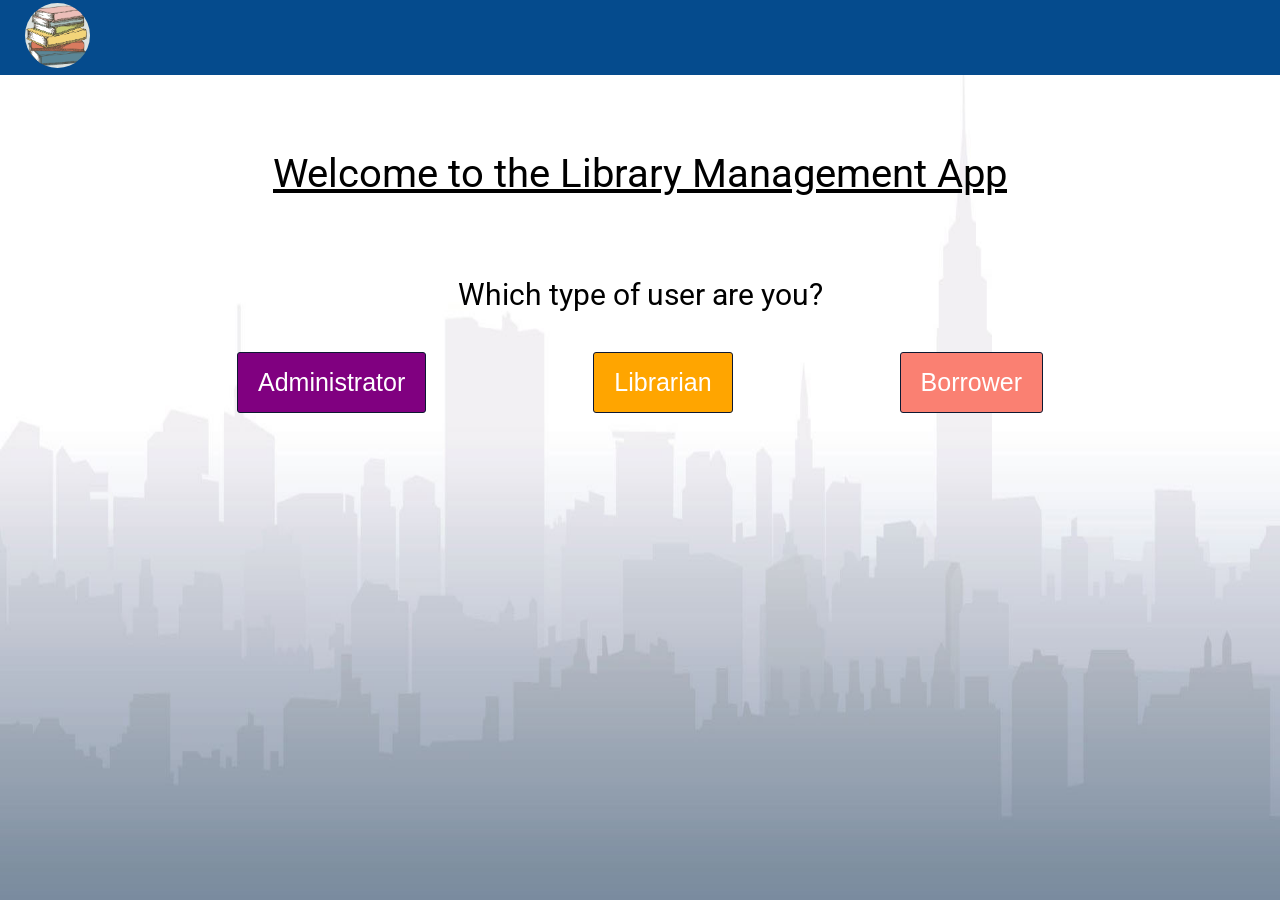
<file: index.html>
<!DOCTYPE html>
<html lang="en">

<head>
  <meta charset="UTF-8">
  <meta name="viewport" content="width=device-width, initial-scale=1.0">
  <meta http-equiv="X-UA-Compatible" content="ie=edge">
  <title>Document</title>
  
  <link rel="stylesheet" href="../css/index.css">
  <link rel="stylesheet" href="../css/style.css">
</head>

<body>
    <div class="navBar">
      <div class="logo">
        <a href="homepage.html">
          <img src="../assets/books.jpg" alt="book">
        </a>
      </div>
    </div>

    <img class="backgroundImg" src="../assets/homepage.jpg" alt="img">
    
    <div class="welcomeDiv">
      <div class="welcomeMsg">
        Welcome to the Library Management App
      </div>
      <div class="userType">
        Which type of user are you?
      </div>
    </div>
    
    <div class="selection">
      <div class="admin">
        <a href="admin/adminLogin.html">
          <button>Administrator</button>
        </a>
      </div>
      <div class="librarian">
        <a href="librarian/librarianLogin.html">
          <button>Librarian</button>
        </a>
      </div>
      <div class="borrower">
        <a href="borrower/borrowerLogin.html">
          <button>Borrower</button>
        </a>
      </div>
    </div>
</body>

</html>
</file>
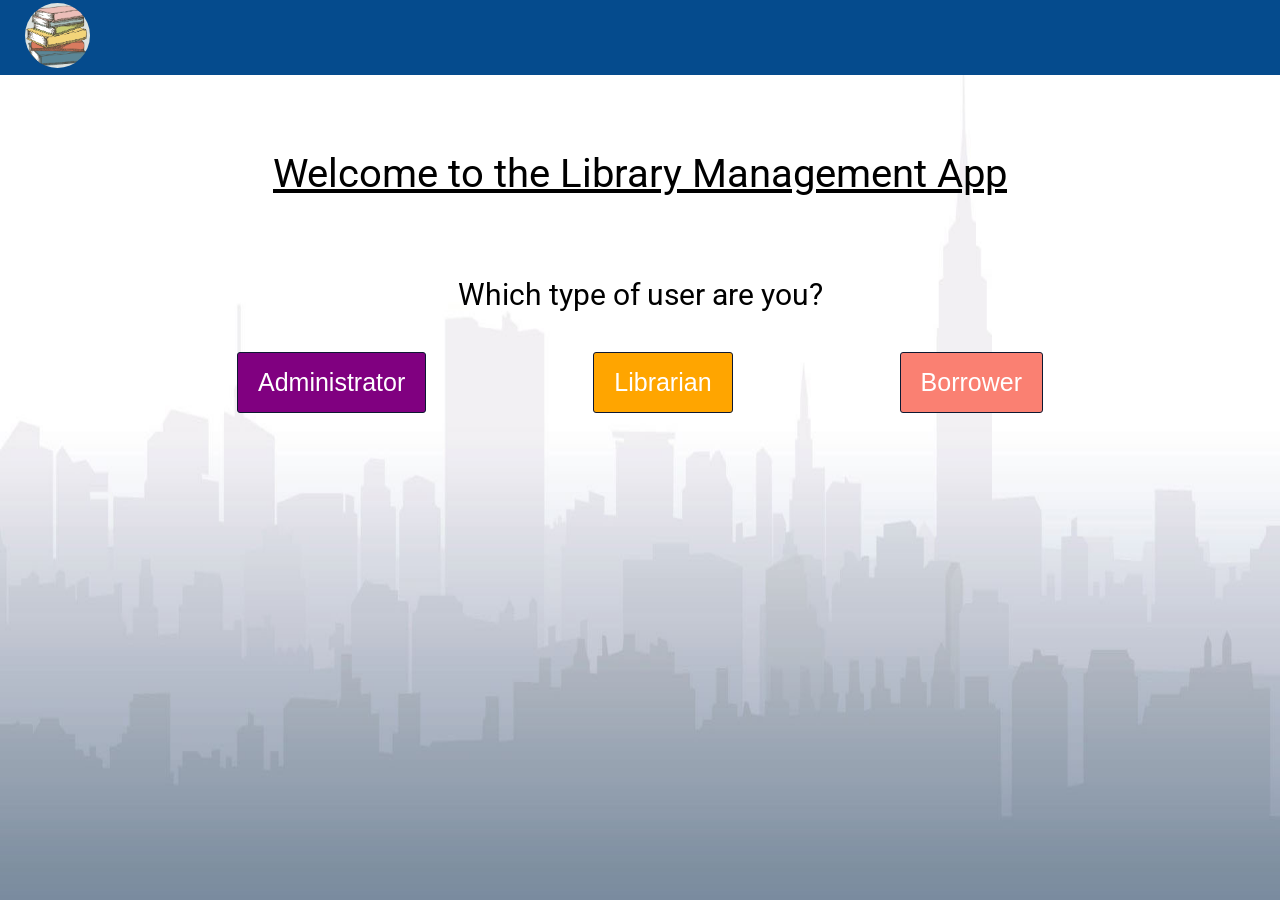
<file: homepage.html>
<!DOCTYPE html>
<html lang="en">

<head>
  <meta charset="UTF-8">
  <meta name="viewport" content="width=device-width, initial-scale=1.0">
  <meta http-equiv="X-UA-Compatible" content="ie=edge">
  <title>Document</title>
  
  <link rel="stylesheet" href="../css/index.css">
  <link rel="stylesheet" href="../css/style.css">
</head>

<body>
    <div class="navBar">
      <div class="logo">
        <a href="homepage.html">
          <img src="../assets/books.jpg" alt="book">
        </a>
      </div>
    </div>

    <img class="backgroundImg" src="../assets/homepage.jpg" alt="img">
    
    <div class="welcomeDiv">
      <div class="welcomeMsg">
        Welcome to the Library Management App
      </div>
      <div class="userType">
        Which type of user are you?
      </div>
    </div>
    
    <div class="selection">
      <div class="admin">
        <a href="admin/adminLogin.html">
          <button>Administrator</button>
        </a>
      </div>
      <div class="librarian">
        <a href="librarian/librarianLogin.html">
          <button>Librarian</button>
        </a>
      </div>
      <div class="borrower">
        <a href="borrower/borrowerLogin.html">
          <button>Borrower</button>
        </a>
      </div>
    </div>
</body>

</html>
</file>
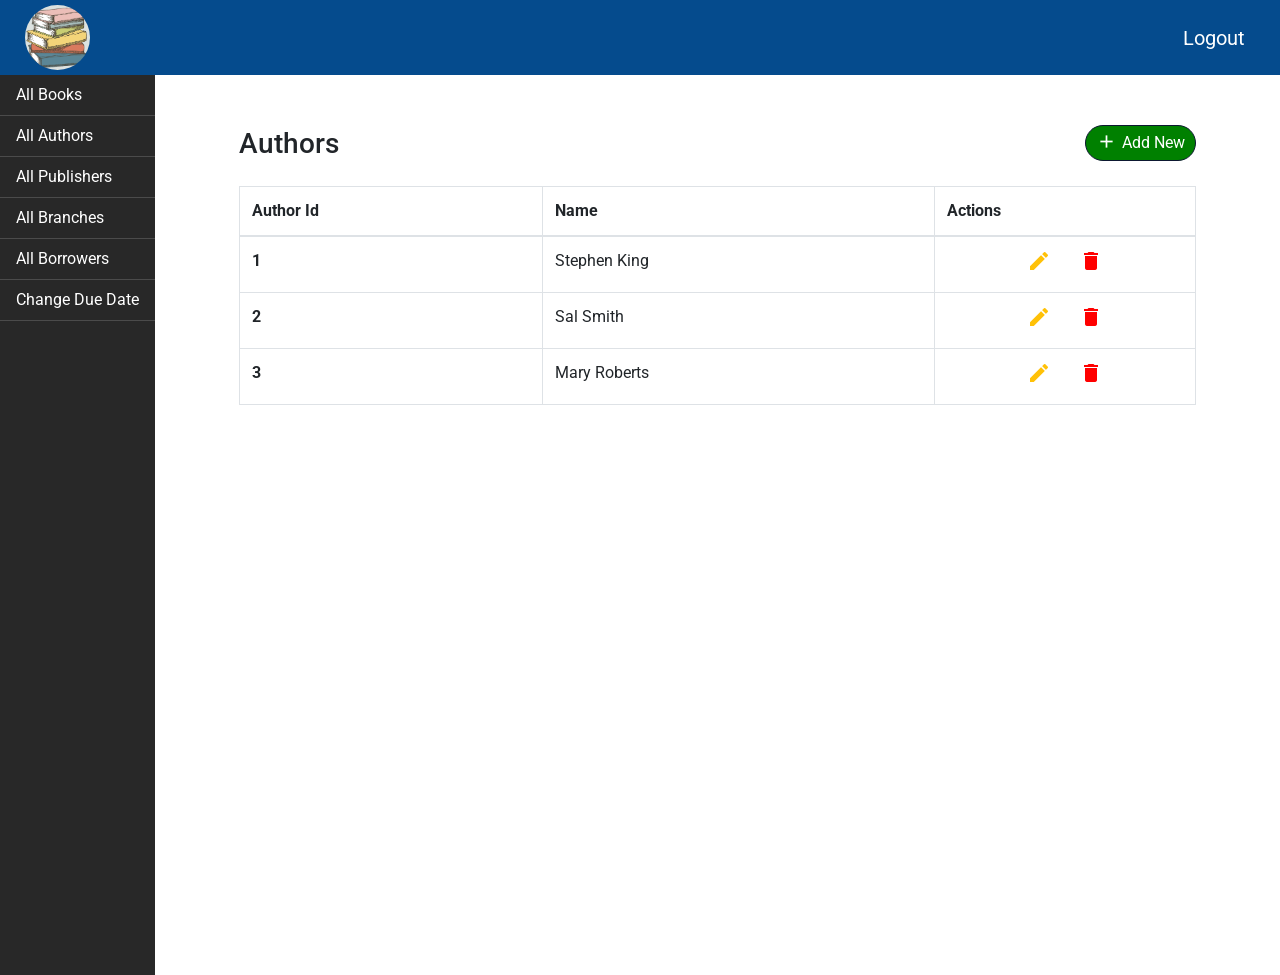
<file: html/admin/adminAuthors.html>
<!DOCTYPE html>
<html lang="en">
<head>
  <meta charset="UTF-8">
  <meta name="viewport" content="width=device-width, initial-scale=1.0">
  <meta http-equiv="X-UA-Compatible" content="ie=edge">
  <title>Document</title>

  <link rel="stylesheet" href="https://stackpath.bootstrapcdn.com/bootstrap/4.3.1/css/bootstrap.min.css" integrity="sha384-ggOyR0iXCbMQv3Xipma34MD+dH/1fQ784/j6cY/iJTQUOhcWr7x9JvoRxT2MZw1T" crossorigin="anonymous">
  <link rel="stylesheet" href="../../css/index.css">
  <link rel="stylesheet" href="../../css/style.css">
  <link rel="stylesheet" href="https://fonts.googleapis.com/icon?family=Material+Icons">
</head>

<body>
  <div class="navBar">
    <div class="logo">
      <a href="../homepage.html">
        <img src="../../assets/books.jpg" alt="book">
      </a>
    </div>
    <div class="navButtons">
      <a href="../homepage.html">
        <button>Logout</button>
      </a>
    </div>
  </div>

  <div class="adminDash">
    <div class="adminDash_left">
      <nav class="nav flex-column">
        <a class="nav-link" href="./adminBooks.html">All Books</a>
        <a class="nav-link" href="./adminAuthors.html">All Authors</a>
        <a class="nav-link" href="./adminPublishers.html">All Publishers</a>
        <a class="nav-link" href="./adminBranches.html">All Branches</a>
        <a class="nav-link" href="./adminBorrowers.html">All Borrowers</a>
        <a class="nav-link" href="./adminDueDate.html">Change Due Date</a>
      </nav>
    </div>

    <div class="adminDash_right">
      <div class="adminTable table-responsive">
        <div class="table-title">
          <h3>Authors</h3>
          <a href="#">
            <button class="addButton">
              <i class="material-icons">add</i>
              Add New
            </button>
          </a>
        </div>
        
        <table class="table table-hover table-bordered">
          <thead>
            <tr>
              <th scope="col">Author Id</th>
              <th scope="col">Name</th>
              <th scope="col">Actions</th>
            </tr>
          </thead>
          <tbody>
            <tr>
              <th scope="row">1</th>
              <td>Stephen King</td>
              <td class="table_buttons">
                <a class="edit" href="#" title="Edit Author" data-toggle="tooltip">
                  <i class="material-icons">edit</i>
                </a>
                <a class="delete" href="#" title="Delete Author" data-toggle="tooltip">
                  <i class="material-icons">delete</i>
                </a>
              </td>
            </tr>
            <tr>
              <th scope="row">2</th>
              <td>Sal Smith</td>
              <td class="table_buttons">
                <a class="edit" href="#" title="Edit Author" data-toggle="tooltip">
                  <i class="material-icons">edit</i>
                </a>
                <a class="delete" href="#" title="Delete Author" data-toggle="tooltip">
                  <i class="material-icons">delete</i>
                </a>
              </td>
            </tr>
            <tr>
              <th scope="row">3</th>
              <td>Mary Roberts</td>
              <td class="table_buttons">
                <a class="edit" href="#" title="Edit Author" data-toggle="tooltip">
                  <i class="material-icons">edit</i>
                </a>
                <a class="delete" href="#" title="Delete Author" data-toggle="tooltip">
                  <i class="material-icons">delete</i>
                </a>
              </td>
            </tr>
          </tbody>
        </table>
      </div>
    </div>
  </div>
  
  <script src="https://code.jquery.com/jquery-3.3.1.slim.min.js" integrity="sha384-q8i/X+965DzO0rT7abK41JStQIAqVgRVzpbzo5smXKp4YfRvH+8abtTE1Pi6jizo" crossorigin="anonymous"></script>
  <script src="https://cdnjs.cloudflare.com/ajax/libs/popper.js/1.14.7/umd/popper.min.js" integrity="sha384-UO2eT0CpHqdSJQ6hJty5KVphtPhzWj9WO1clHTMGa3JDZwrnQq4sF86dIHNDz0W1" crossorigin="anonymous"></script>
  <script src="https://stackpath.bootstrapcdn.com/bootstrap/4.3.1/js/bootstrap.min.js" integrity="sha384-JjSmVgyd0p3pXB1rRibZUAYoIIy6OrQ6VrjIEaFf/nJGzIxFDsf4x0xIM+B07jRM" crossorigin="anonymous"></script>
</body>

</html>
</file>
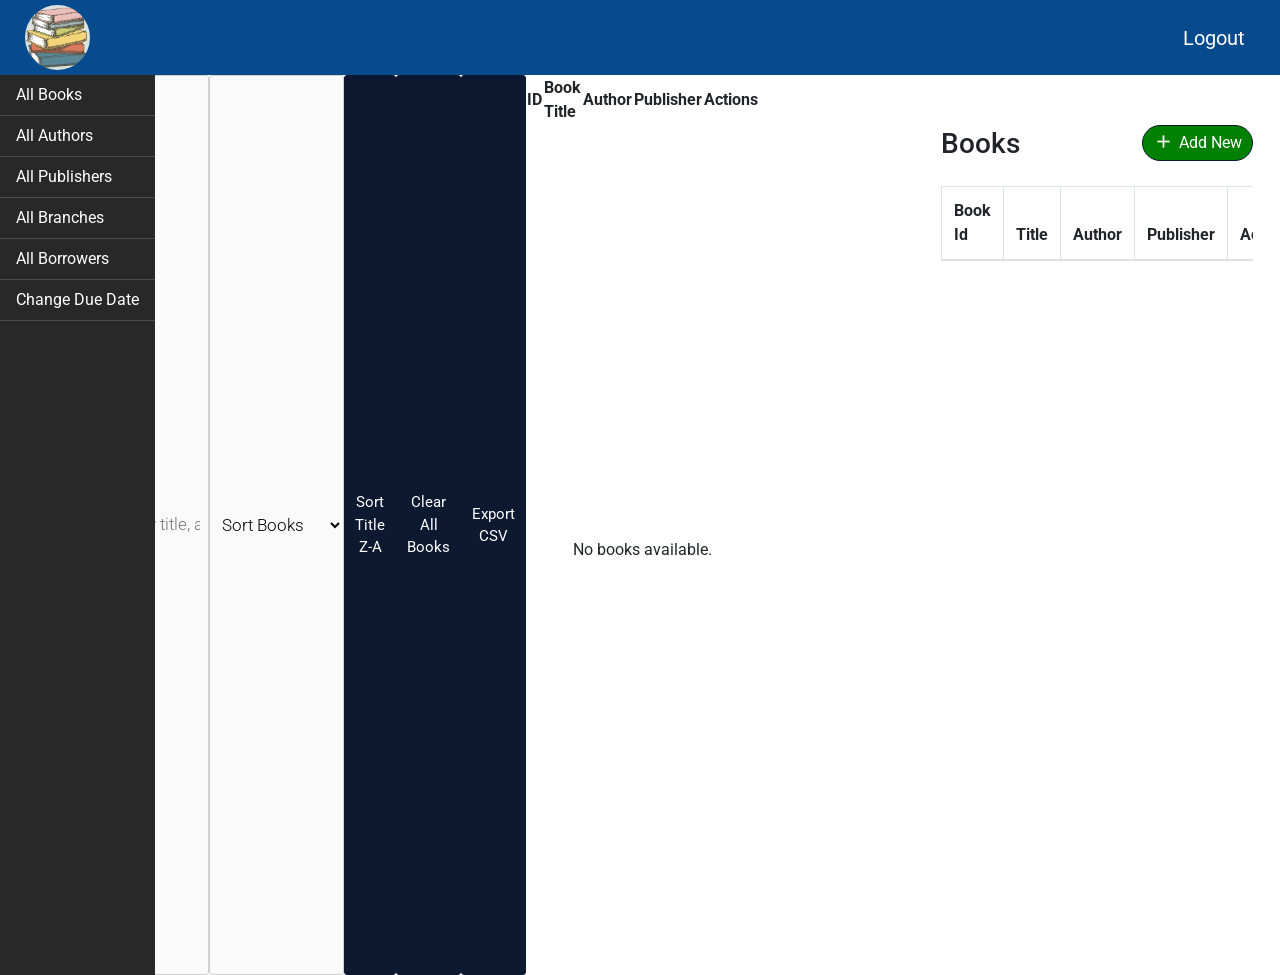
<file: html/admin/adminBooks.html>
<!DOCTYPE html>
<html lang="en">
<head>
  <meta charset="UTF-8">
  <meta name="viewport" content="width=device-width, initial-scale=1.0">
  <meta http-equiv="X-UA-Compatible" content="ie=edge">
  <title>Document</title>

  <link rel="stylesheet" href="https://stackpath.bootstrapcdn.com/bootstrap/4.3.1/css/bootstrap.min.css" integrity="sha384-ggOyR0iXCbMQv3Xipma34MD+dH/1fQ784/j6cY/iJTQUOhcWr7x9JvoRxT2MZw1T" crossorigin="anonymous">
  <link rel="stylesheet" href="../../css/index.css">
  <link rel="stylesheet" href="../../css/style.css">
  <link rel="stylesheet" href="https://fonts.googleapis.com/icon?family=Material+Icons">
</head>

<body onload="getAllBooks()">
  <div class="navBar">
    <div class="logo">
      <a href="../homepage.html">
        <img src="../../assets/books.jpg" alt="book">
      </a>
    </div>
    <div class="navButtons">
      <a href="../homepage.html">
        <button>Logout</button>
      </a>
    </div>
  </div>

  <div class="adminDash">
    <div class="adminDash_left">
      <nav class="nav flex-column">
        <a class="nav-link" href="./adminBooks.html">All Books</a>
        <a class="nav-link" href="./adminAuthors.html">All Authors</a>
        <a class="nav-link" href="./adminPublishers.html">All Publishers</a>
        <a class="nav-link" href="./adminBranches.html">All Branches</a>
        <a class="nav-link" href="./adminBorrowers.html">All Borrowers</a>
        <a class="nav-link" href="./adminDueDate.html">Change Due Date</a>
      </nav>
    </div>

    
<!-- Book count -->
<h4 id="bookCount">Total Books: 0</h4>

<!-- Search -->
<input
    type="text"
    id="searchBook"
    placeholder="Search by title, author or publisher..."
    oninput="searchBooks()"
>

<!-- Sorting -->
<select onchange="sortBooks(this.value, 'asc')">
    <option value="">Sort Books</option>
    <option value="bookTitle">Title (A-Z)</option>
    <option value="authorName">Author (A-Z)</option>
    <option value="publisherName">Publisher (A-Z)</option>
</select>

<button onclick="sortBooks('bookTitle', 'desc')">
    Sort Title Z-A
</button>

<!-- Other actions -->
<button onclick="clearAllBooks()">Clear All Books</button>

<button onclick="exportBooksToCSV()">Export CSV</button>

<!-- Existing table -->
<table>
    <thead>
        <tr>
            <th>ID</th>
            <th>Book Title</th>
            <th>Author</th>
            <th>Publisher</th>
            <th>Actions</th>
        </tr>
    </thead>

    <tbody></tbody>
</table>

<!-- Pagination -->
<div id="pagination"></div>


    <div class="adminDash_right">
      <div class="adminTable table-responsive">    
        <div class="table-title">
          <h3>Books</h3>
          <a href="./adminBooksAdd.html">
            <button class="addButton">
              <i class="material-icons">add</i>
              Add New
            </button>
          </a>
        </div>
        
        <table class="table table-hover table-bordered">
          <thead>
            <tr>
              <th scope="col">Book Id</th>
              <th scope="col">Title</th>
              <th scope="col">Author</th>
              <th scope="col">Publisher</th>
              <th scope="col">Actions</th>
            </tr>
          </thead>
          <tbody>
            <!-- dynamic html injection -->
          </tbody>
        </table>
      </div>
    </div>
  </div>
  
  <script src="https://code.jquery.com/jquery-3.3.1.slim.min.js" integrity="sha384-q8i/X+965DzO0rT7abK41JStQIAqVgRVzpbzo5smXKp4YfRvH+8abtTE1Pi6jizo" crossorigin="anonymous"></script>
  <script src="https://cdnjs.cloudflare.com/ajax/libs/popper.js/1.14.7/umd/popper.min.js" integrity="sha384-UO2eT0CpHqdSJQ6hJty5KVphtPhzWj9WO1clHTMGa3JDZwrnQq4sF86dIHNDz0W1" crossorigin="anonymous"></script>
  <script src="https://stackpath.bootstrapcdn.com/bootstrap/4.3.1/js/bootstrap.min.js" integrity="sha384-JjSmVgyd0p3pXB1rRibZUAYoIIy6OrQ6VrjIEaFf/nJGzIxFDsf4x0xIM+B07jRM" crossorigin="anonymous"></script>

  <script src="../../js/bookCRUD.js"></script>
</body>

</html>
</file>
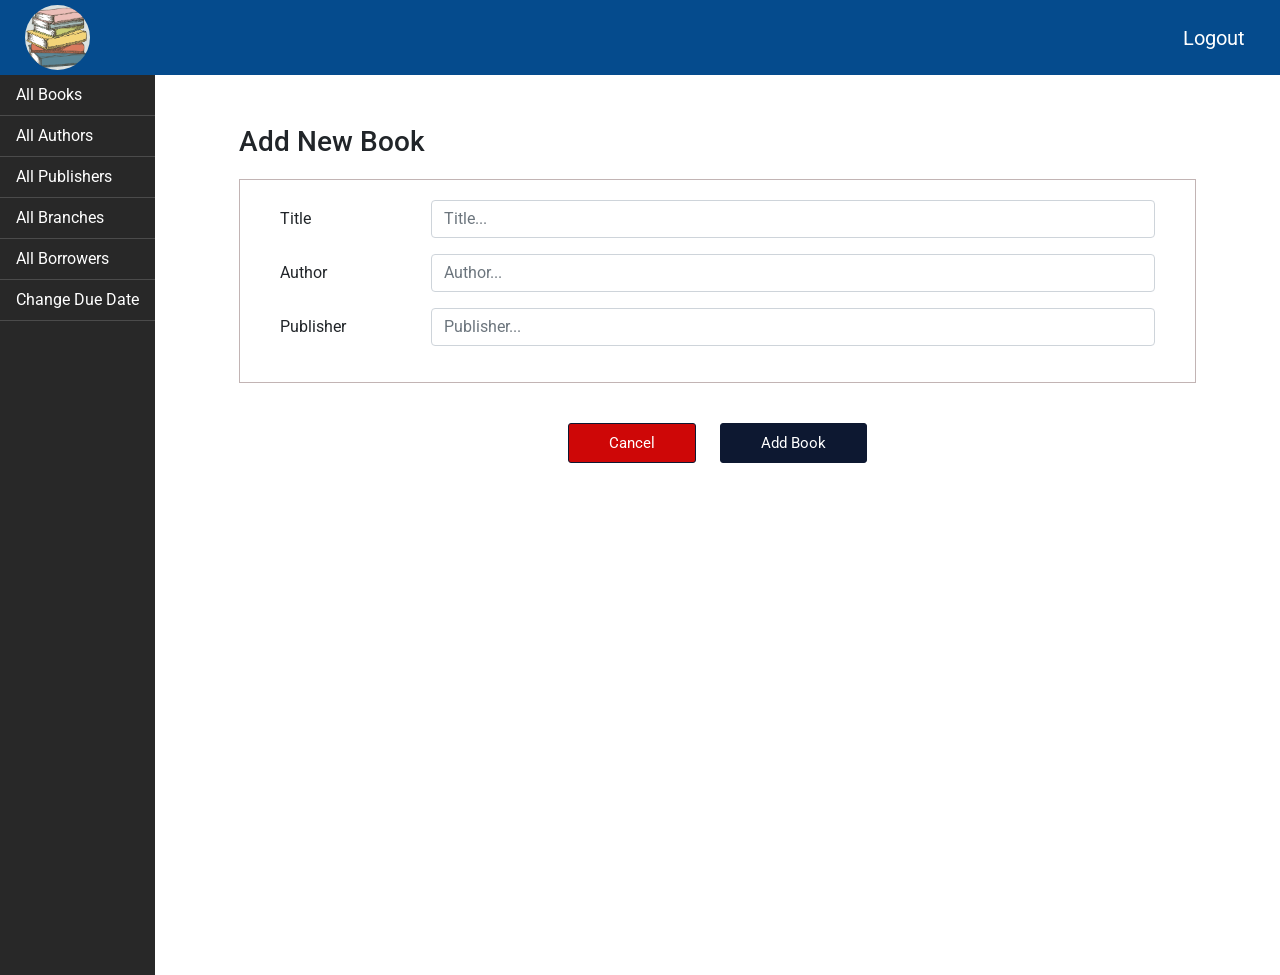
<file: html/admin/adminBooksAdd.html>
<!DOCTYPE html>
<html lang="en">
<head>
  <meta charset="UTF-8">
  <meta name="viewport" content="width=device-width, initial-scale=1.0">
  <meta http-equiv="X-UA-Compatible" content="ie=edge">
  <title>Document</title>

  <link rel="stylesheet" href="https://stackpath.bootstrapcdn.com/bootstrap/4.3.1/css/bootstrap.min.css" integrity="sha384-ggOyR0iXCbMQv3Xipma34MD+dH/1fQ784/j6cY/iJTQUOhcWr7x9JvoRxT2MZw1T" crossorigin="anonymous">
  <link rel="stylesheet" href="../../css/index.css">
  <link rel="stylesheet" href="../../css/style.css">
  <link rel="stylesheet" href="https://fonts.googleapis.com/icon?family=Material+Icons">
</head>

<body>
  <div class="navBar">
    <div class="logo">
      <a href="../homepage.html">
        <img src="../../assets/books.jpg" alt="book">
      </a>
    </div>
    <div class="navButtons">
      <a href="../homepage.html">
        <button>Logout</button>
      </a>
    </div>
  </div>

  <div class="adminDash">
    <div class="adminDash_left">
      <nav class="nav flex-column">
        <a class="nav-link" href="./adminBooks.html">All Books</a>
        <a class="nav-link" href="./adminAuthors.html">All Authors</a>
        <a class="nav-link" href="./adminPublishers.html">All Publishers</a>
        <a class="nav-link" href="./adminBranches.html">All Branches</a>
        <a class="nav-link" href="./adminBorrowers.html">All Borrowers</a>
        <a class="nav-link" href="./adminDueDate.html">Change Due Date</a>
      </nav>
    </div>

    <div class="adminDash_right">
      <div class="adminTable">
        <h3>Add New Book</h3>
        <div class="adminAddSpace"></div>
        <form>
          <div class="form-group row">
            <label for="title" class="col-sm-2 col-form-label">Title</label>
            <div class="col-sm-10">
              <input type="text" class="form-control" id="addBookTitle" placeholder="Title...">
            </div>
          </div>
          <div class="form-group row">
            <label for="Author" class="col-sm-2 col-form-label">Author</label>
            <div class="col-sm-10">
              <input type="text" class="form-control" id="addBookAuthor" placeholder="Author...">
            </div>
          </div>
          <div class="form-group row">
            <label for="Author" class="col-sm-2 col-form-label">Publisher</label>
            <div class="col-sm-10">
              <input type="text" class="form-control" id="addBookPublisher" placeholder="Publisher...">
            </div>
          </div>
        </form>

        <div class="submit_bttns">
          <a href="./adminBooks.html">
            <button class="cancel">Cancel</button>
          </a>
          <button type="submit" class="update" onclick="addBookHandler()">Add Book</button>
        </div>
      </div>
    </div>
  </div>
  
  <script src="https://code.jquery.com/jquery-3.3.1.slim.min.js" integrity="sha384-q8i/X+965DzO0rT7abK41JStQIAqVgRVzpbzo5smXKp4YfRvH+8abtTE1Pi6jizo" crossorigin="anonymous"></script>
  <script src="https://cdnjs.cloudflare.com/ajax/libs/popper.js/1.14.7/umd/popper.min.js" integrity="sha384-UO2eT0CpHqdSJQ6hJty5KVphtPhzWj9WO1clHTMGa3JDZwrnQq4sF86dIHNDz0W1" crossorigin="anonymous"></script>
  <script src="https://stackpath.bootstrapcdn.com/bootstrap/4.3.1/js/bootstrap.min.js" integrity="sha384-JjSmVgyd0p3pXB1rRibZUAYoIIy6OrQ6VrjIEaFf/nJGzIxFDsf4x0xIM+B07jRM" crossorigin="anonymous"></script>

  <script src="../../js/bookCRUD.js"></script>
</body>

</html>
</file>
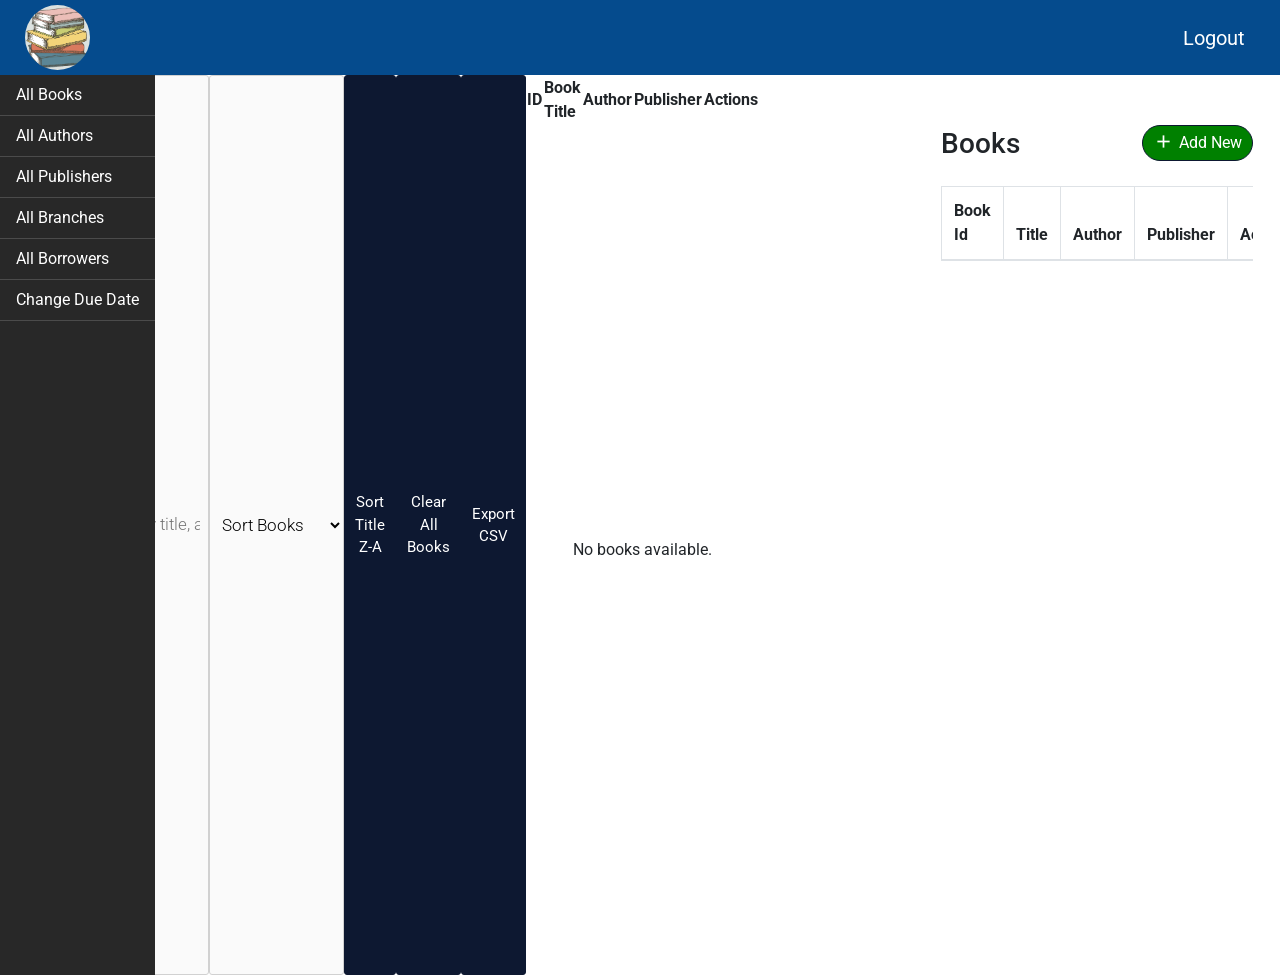
<file: html/admin/adminBooksEdit.html>
<!DOCTYPE html>
<html lang="en">
<head>
  <meta charset="UTF-8">
  <meta name="viewport" content="width=device-width, initial-scale=1.0">
  <meta http-equiv="X-UA-Compatible" content="ie=edge">
  <title>Document</title>

  <link rel="stylesheet" href="https://stackpath.bootstrapcdn.com/bootstrap/4.3.1/css/bootstrap.min.css" integrity="sha384-ggOyR0iXCbMQv3Xipma34MD+dH/1fQ784/j6cY/iJTQUOhcWr7x9JvoRxT2MZw1T" crossorigin="anonymous">
  <link rel="stylesheet" href="../../css/index.css">
  <link rel="stylesheet" href="../../css/style.css">
  <link rel="stylesheet" href="https://fonts.googleapis.com/icon?family=Material+Icons">
</head>

<body onload="fillSelectedBook()">
  <div class="navBar">
    <div class="logo">
      <a href="../homepage.html">
        <img src="../../assets/books.jpg" alt="book">
      </a>
    </div>
    <div class="navButtons">
      <a href="../homepage.html">
        <button>Logout</button>
      </a>
    </div>
  </div>

  <div class="adminDash">
    <div class="adminDash_left">
      <nav class="nav flex-column">
        <a class="nav-link" href="./adminBooks.html">All Books</a>
        <a class="nav-link" href="./adminAuthors.html">All Authors</a>
        <a class="nav-link" href="./adminPublishers.html">All Publishers</a>
        <a class="nav-link" href="./adminBranches.html">All Branches</a>
        <a class="nav-link" href="./adminBorrowers.html">All Borrowers</a>
        <a class="nav-link" href="./adminDueDate.html">Change Due Date</a>
      </nav>
    </div>

    <div class="adminDash_right">
      <div class="adminTable">
        <h3>Edit Book</h3>
        <div class="adminAddSpace"></div>
        <form>
          <div class="form-group row">
            <label for="title" class="col-sm-2 col-form-label">Title</label>
            <!-- e is to make this div class distinct from the one in adminBooksAdd -->
            <div class="col-sm-10 e1">
              <!-- dynamic html injection -->
            </div>
          </div>
          <div class="form-group row">
            <label for="Author" class="col-sm-2 col-form-label">Author</label>
            <div class="col-sm-10 e2">
              <!-- dynamic html injection -->
            </div>
          </div>
          <div class="form-group row">
            <label for="Author" class="col-sm-2 col-form-label">Publisher</label>
            <div class="col-sm-10 e3">
              <!-- dynamic html injection -->
            </div>
          </div>
        </form>
       
        <div class="submit_bttns">
          <a href="./adminBooks.html">
            <button class="cancel">Cancel</button>
          </a>
          <a href="./adminBooks.html">
            <button class="update" onclick="updateBookHandler()">Update Book</button>
          </a>
        </div>
      </div>
    </div>
  </div>
  
  <script src="https://code.jquery.com/jquery-3.3.1.slim.min.js" integrity="sha384-q8i/X+965DzO0rT7abK41JStQIAqVgRVzpbzo5smXKp4YfRvH+8abtTE1Pi6jizo" crossorigin="anonymous"></script>
  <script src="https://cdnjs.cloudflare.com/ajax/libs/popper.js/1.14.7/umd/popper.min.js" integrity="sha384-UO2eT0CpHqdSJQ6hJty5KVphtPhzWj9WO1clHTMGa3JDZwrnQq4sF86dIHNDz0W1" crossorigin="anonymous"></script>
  <script src="https://stackpath.bootstrapcdn.com/bootstrap/4.3.1/js/bootstrap.min.js" integrity="sha384-JjSmVgyd0p3pXB1rRibZUAYoIIy6OrQ6VrjIEaFf/nJGzIxFDsf4x0xIM+B07jRM" crossorigin="anonymous"></script>

  <script src="../../js/bookCRUD.js"></script>
</body>

</html>
</file>
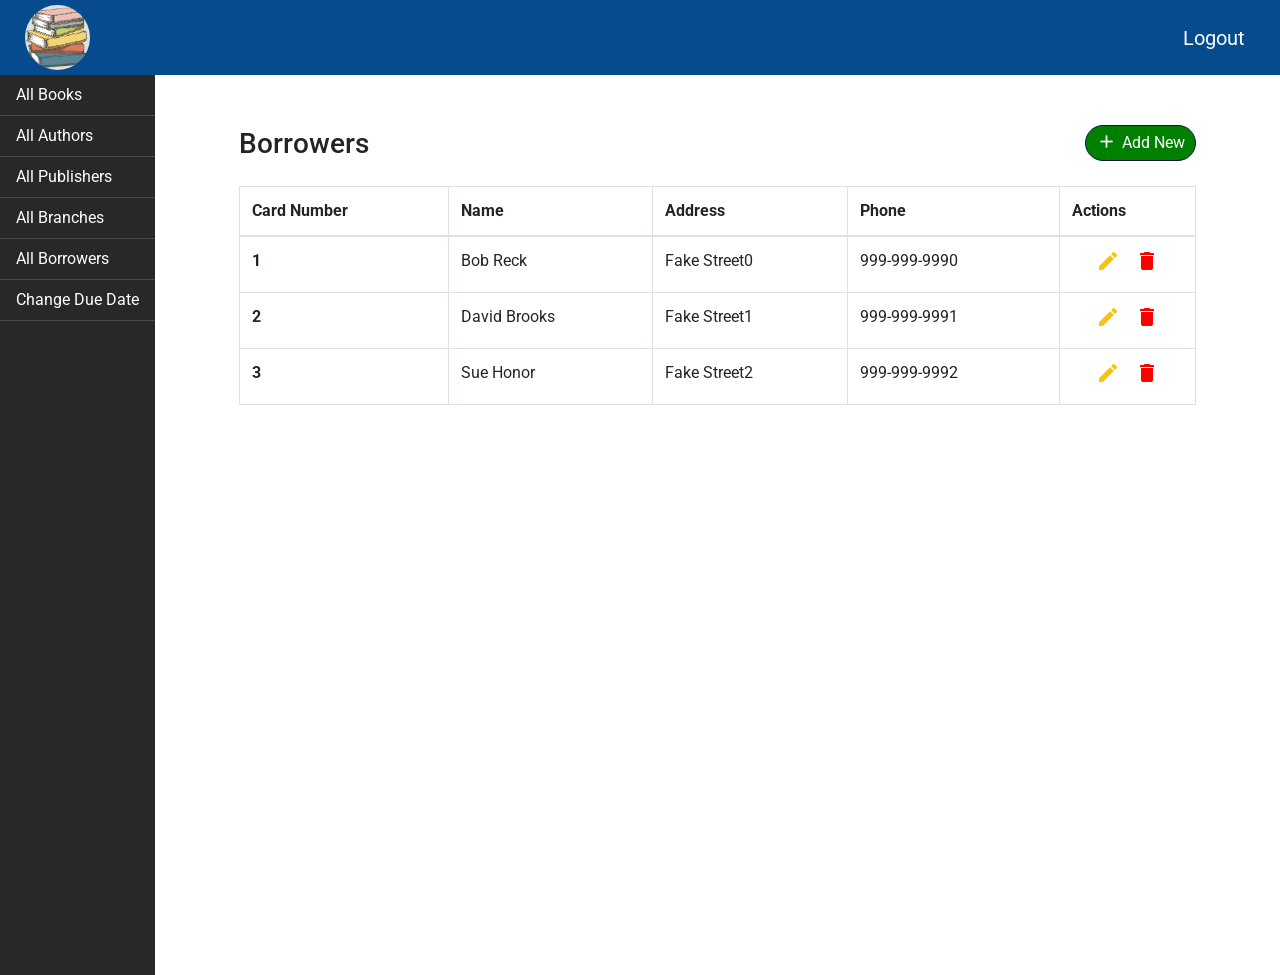
<file: html/admin/adminBorrowers.html>
<!DOCTYPE html>
<html lang="en">
<head>
  <meta charset="UTF-8">
  <meta name="viewport" content="width=device-width, initial-scale=1.0">
  <meta http-equiv="X-UA-Compatible" content="ie=edge">
  <title>Document</title>

  <link rel="stylesheet" href="https://stackpath.bootstrapcdn.com/bootstrap/4.3.1/css/bootstrap.min.css" integrity="sha384-ggOyR0iXCbMQv3Xipma34MD+dH/1fQ784/j6cY/iJTQUOhcWr7x9JvoRxT2MZw1T" crossorigin="anonymous">
  <link rel="stylesheet" href="../../css/index.css">
  <link rel="stylesheet" href="../../css/style.css">
  <link rel="stylesheet" href="https://fonts.googleapis.com/icon?family=Material+Icons">
</head>

<body>
  <div class="navBar">
    <div class="logo">
      <a href="../homepage.html">
        <img src="../../assets/books.jpg" alt="book">
      </a>
    </div>
    <div class="navButtons">
      <a href="../homepage.html">
        <button>Logout</button>
      </a>
    </div>
  </div>

  <div class="adminDash">
    <div class="adminDash_left">
      <nav class="nav flex-column">
        <a class="nav-link" href="./adminBooks.html">All Books</a>
        <a class="nav-link" href="./adminAuthors.html">All Authors</a>
        <a class="nav-link" href="./adminPublishers.html">All Publishers</a>
        <a class="nav-link" href="./adminBranches.html">All Branches</a>
        <a class="nav-link" href="./adminBorrowers.html">All Borrowers</a>
        <a class="nav-link" href="./adminDueDate.html">Change Due Date</a>
      </nav>
    </div>

    <div class="adminDash_right">
      <div class="adminTable table-responsive">    
        <div class="table-title">
          <h3>Borrowers</h3>
          <a href="#">
            <button class="addButton">
              <i class="material-icons">add</i>
              Add New
            </button>
          </a>
        </div>
        
        <table class="table table-hover table-bordered">
          <thead>
            <tr>
              <th scope="col">Card Number</th>
              <th scope="col">Name</th>
              <th scope="col">Address</th>
              <th scope="col">Phone</th>
              <th scope="col">Actions</th>
            </tr>
          </thead>
          <tbody>
            <tr>
              <th scope="row">1</th>
              <td>Bob Reck</td>
              <td>Fake Street0</td>
              <td>999-999-9990</td>
              <td class="table_buttons">
                <a class="edit" href="#" title="Edit Borrower" data-toggle="tooltip">
                  <i class="material-icons">edit</i>
                </a>
                <a class="delete" href="#" title="Delete Borrower" data-toggle="tooltip">
                  <i class="material-icons">delete</i>
                </a>
              </td>
            </tr>
            <tr>
              <th scope="row">2</th>
              <td>David Brooks</td>
              <td>Fake Street1</td>
              <td>999-999-9991</td>
              <td class="table_buttons">
                <a class="edit" href="#" title="Edit Borrower" data-toggle="tooltip">
                  <i class="material-icons">edit</i>
                </a>
                <a class="delete" href="#" title="Delete Borrower" data-toggle="tooltip">
                  <i class="material-icons">delete</i>
                </a>
              </td>
            </tr>
            <tr>
              <th scope="row">3</th>
              <td>Sue Honor</td>
              <td>Fake Street2</td>
              <td>999-999-9992</td>
              <td class="table_buttons">
                <a class="edit" href="#" title="Edit Borrower" data-toggle="tooltip">
                  <i class="material-icons">edit</i>
                </a>
                <a class="delete" href="#" title="Delete Borrower" data-toggle="tooltip">
                  <i class="material-icons">delete</i>
                </a>
              </td>
            </tr>
          </tbody>
        </table>
      </div>
    </div>
  </div>
  
  <script src="https://code.jquery.com/jquery-3.3.1.slim.min.js" integrity="sha384-q8i/X+965DzO0rT7abK41JStQIAqVgRVzpbzo5smXKp4YfRvH+8abtTE1Pi6jizo" crossorigin="anonymous"></script>
  <script src="https://cdnjs.cloudflare.com/ajax/libs/popper.js/1.14.7/umd/popper.min.js" integrity="sha384-UO2eT0CpHqdSJQ6hJty5KVphtPhzWj9WO1clHTMGa3JDZwrnQq4sF86dIHNDz0W1" crossorigin="anonymous"></script>
  <script src="https://stackpath.bootstrapcdn.com/bootstrap/4.3.1/js/bootstrap.min.js" integrity="sha384-JjSmVgyd0p3pXB1rRibZUAYoIIy6OrQ6VrjIEaFf/nJGzIxFDsf4x0xIM+B07jRM" crossorigin="anonymous"></script>
</body>

</html>
</file>
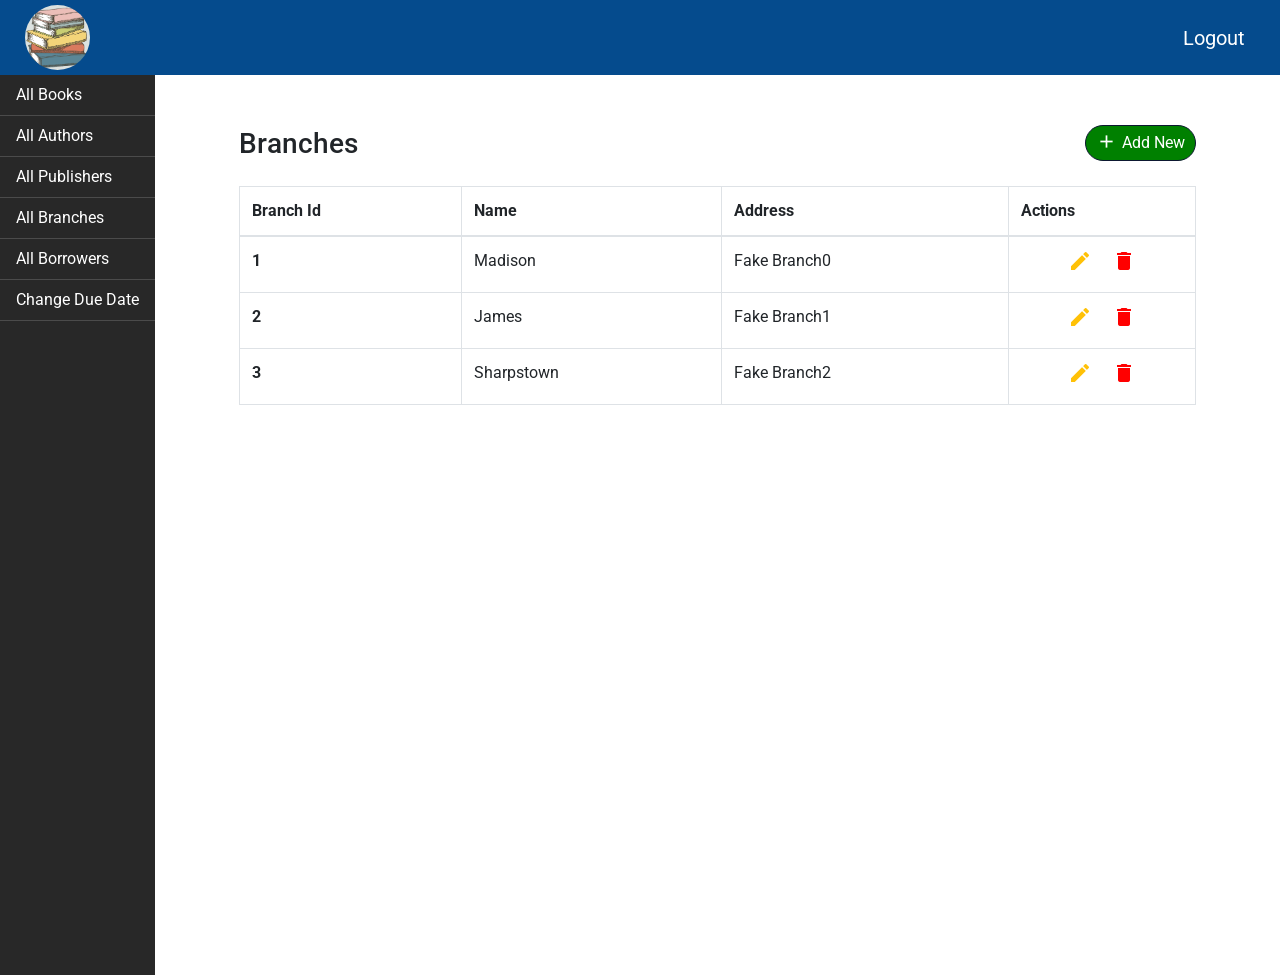
<file: html/admin/adminBranches.html>
<!DOCTYPE html>
<html lang="en">
<head>
  <meta charset="UTF-8">
  <meta name="viewport" content="width=device-width, initial-scale=1.0">
  <meta http-equiv="X-UA-Compatible" content="ie=edge">
  <title>Document</title>

  <link rel="stylesheet" href="https://stackpath.bootstrapcdn.com/bootstrap/4.3.1/css/bootstrap.min.css" integrity="sha384-ggOyR0iXCbMQv3Xipma34MD+dH/1fQ784/j6cY/iJTQUOhcWr7x9JvoRxT2MZw1T" crossorigin="anonymous">
  <link rel="stylesheet" href="../../css/index.css">
  <link rel="stylesheet" href="../../css/style.css">
  <link rel="stylesheet" href="https://fonts.googleapis.com/icon?family=Material+Icons">
</head>

<body>
  <div class="navBar">
    <div class="logo">
      <a href="../homepage.html">
        <img src="../../assets/books.jpg" alt="book">
      </a>
    </div>
    <div class="navButtons">
      <a href="../homepage.html">
        <button>Logout</button>
      </a>
    </div>
  </div>

  <div class="adminDash">
    <div class="adminDash_left">
      <nav class="nav flex-column">
        <a class="nav-link" href="./adminBooks.html">All Books</a>
        <a class="nav-link" href="./adminAuthors.html">All Authors</a>
        <a class="nav-link" href="./adminPublishers.html">All Publishers</a>
        <a class="nav-link" href="./adminBranches.html">All Branches</a>
        <a class="nav-link" href="./adminBorrowers.html">All Borrowers</a>
        <a class="nav-link" href="./adminDueDate.html">Change Due Date</a>
      </nav>
    </div>

    <div class="adminDash_right">
      <div class="adminTable table-responsive">    
        <div class="table-title">
          <h3>Branches</h3>
          <a href="#">
            <button class="addButton">
              <i class="material-icons">add</i>
              Add New
            </button>
          </a>
        </div>
        
        <table class="table table-hover table-bordered">
          <thead>
            <tr>
              <th scope="col">Branch Id</th>
              <th scope="col">Name</th>
              <th scope="col">Address</th>
              <th scope="col">Actions</th>
            </tr>
          </thead>
          <tbody>
            <tr>
              <th scope="row">1</th>
              <td>Madison</td>
              <td>Fake Branch0</td>
              <td class="table_buttons">
                <a class="edit" href="#" title="Edit Branch" data-toggle="tooltip">
                  <i class="material-icons">edit</i>
                </a>
                <a class="delete" href="#" title="Delete Branch" data-toggle="tooltip">
                  <i class="material-icons">delete</i>
                </a>
              </td>
            </tr>
            <tr>
              <th scope="row">2</th>
              <td>James</td>
              <td>Fake Branch1</td>
              <td class="table_buttons">
                <a class="edit" href="#" title="Edit Branch" data-toggle="tooltip">
                  <i class="material-icons">edit</i>
                </a>
                <a class="delete" href="#" title="Delete Branch" data-toggle="tooltip">
                  <i class="material-icons">delete</i>
                </a>
              </td>
            </tr>
            <tr>
              <th scope="row">3</th>
              <td>Sharpstown</td>
              <td>Fake Branch2</td>
              <td class="table_buttons">
                <a class="edit" href="#" title="Edit Branch" data-toggle="tooltip">
                  <i class="material-icons">edit</i>
                </a>
                <a class="delete" href="#" title="Delete Branch" data-toggle="tooltip">
                  <i class="material-icons">delete</i>
                </a>
              </td>
            </tr>
          </tbody>
        </table>
      </div>
    </div>
  </div>
  
  <script src="https://code.jquery.com/jquery-3.3.1.slim.min.js" integrity="sha384-q8i/X+965DzO0rT7abK41JStQIAqVgRVzpbzo5smXKp4YfRvH+8abtTE1Pi6jizo" crossorigin="anonymous"></script>
  <script src="https://cdnjs.cloudflare.com/ajax/libs/popper.js/1.14.7/umd/popper.min.js" integrity="sha384-UO2eT0CpHqdSJQ6hJty5KVphtPhzWj9WO1clHTMGa3JDZwrnQq4sF86dIHNDz0W1" crossorigin="anonymous"></script>
  <script src="https://stackpath.bootstrapcdn.com/bootstrap/4.3.1/js/bootstrap.min.js" integrity="sha384-JjSmVgyd0p3pXB1rRibZUAYoIIy6OrQ6VrjIEaFf/nJGzIxFDsf4x0xIM+B07jRM" crossorigin="anonymous"></script>
</body>

</html>
</file>
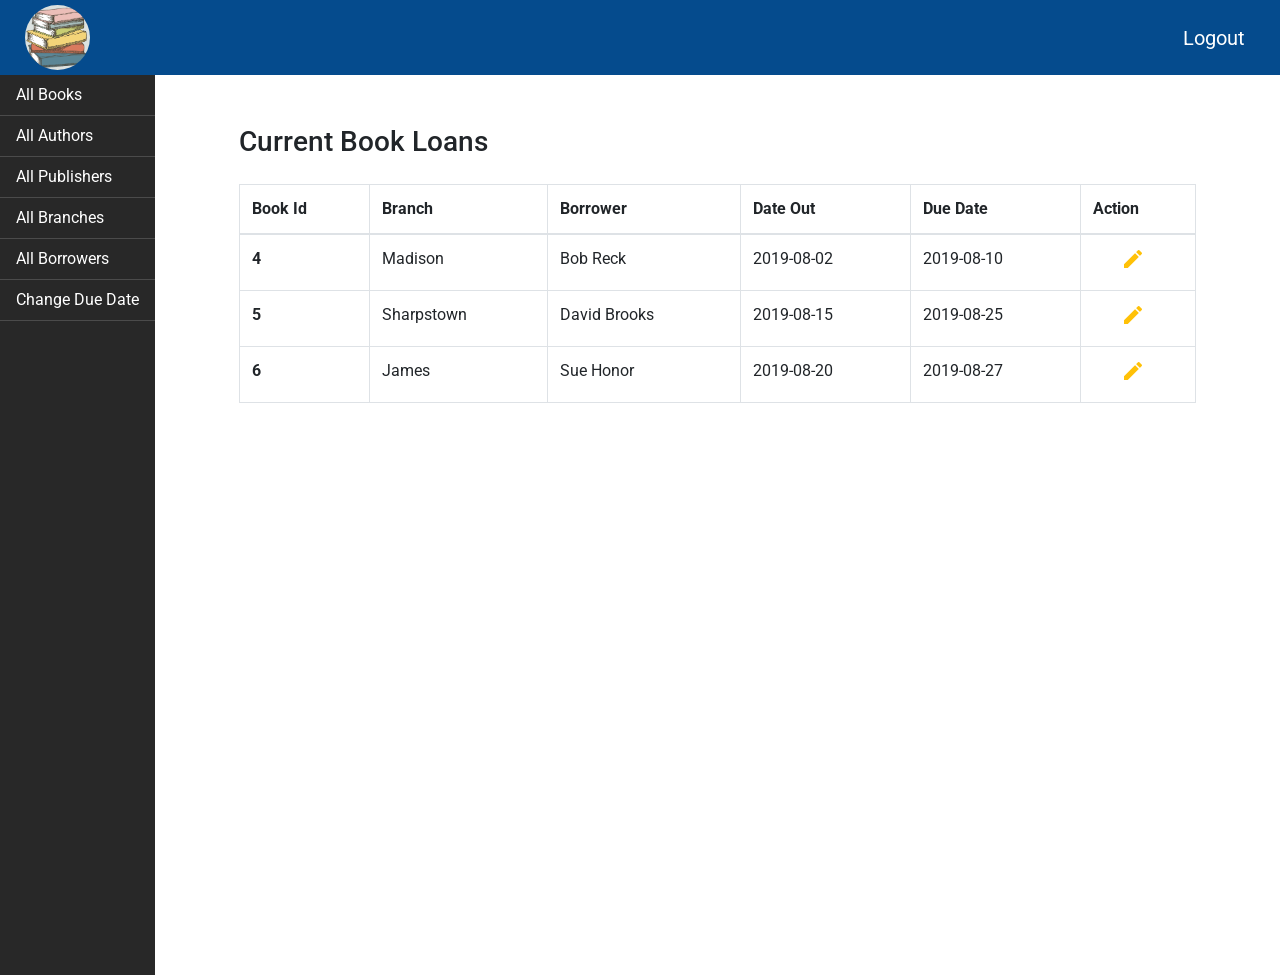
<file: html/admin/adminDueDate.html>
<!DOCTYPE html>
<html lang="en">
<head>
  <meta charset="UTF-8">
  <meta name="viewport" content="width=device-width, initial-scale=1.0">
  <meta http-equiv="X-UA-Compatible" content="ie=edge">
  <title>Document</title>

  <link rel="stylesheet" href="https://stackpath.bootstrapcdn.com/bootstrap/4.3.1/css/bootstrap.min.css" integrity="sha384-ggOyR0iXCbMQv3Xipma34MD+dH/1fQ784/j6cY/iJTQUOhcWr7x9JvoRxT2MZw1T" crossorigin="anonymous">
  <link rel="stylesheet" href="../../css/index.css">
  <link rel="stylesheet" href="../../css/style.css">
  <link rel="stylesheet" href="https://fonts.googleapis.com/icon?family=Material+Icons">
</head>

<body>
  <div class="navBar">
    <div class="logo">
      <a href="../homepage.html">
        <img src="../../assets/books.jpg" alt="book">
      </a>
    </div>
    <div class="navButtons">
      <a href="../homepage.html">
        <button>Logout</button>
      </a>
    </div>
  </div>

  <div class="adminDash">
    <div class="adminDash_left">
      <nav class="nav flex-column">
          <a class="nav-link" href="./adminBooks.html">All Books</a>
          <a class="nav-link" href="./adminAuthors.html">All Authors</a>
          <a class="nav-link" href="./adminPublishers.html">All Publishers</a>
          <a class="nav-link" href="./adminBranches.html">All Branches</a>
          <a class="nav-link" href="./adminBorrowers.html">All Borrowers</a>
          <a class="nav-link" href="./adminDueDate.html">Change Due Date</a>
      </nav>
    </div>
  
    <div class="adminDash_right">
      <div class="adminTable table-responsive">
        <div class="table-title">
          <h3>Current Book Loans</h3>
        </div>
        <table class="table table-hover table-bordered">
          <thead>
            <tr>
              <th scope="col">Book Id</th>
              <th scope="col">Branch</th>
              <th scope="col">Borrower</th>
              <th scope="col">Date Out</th>
              <th scope="col">Due Date</th>
              <th scope="col">Action</th>
            </tr>
          </thead>
          <tbody>
            <tr>
              <th scope="row">4</th>
              <td>Madison</td>
              <td>Bob Reck</td>
              <td>2019-08-02</td>
              <td>2019-08-10</td>
              <td class="table_buttons">
                <a class="edit" href="adminDueDateEdit.html" title="Edit Due Date" data-toggle="tooltip">
                  <i class="material-icons">edit</i>
                </a>
              </td>
            </tr>
            <tr>
              <th scope="row">5</th>
              <td>Sharpstown</td>
              <td>David Brooks</td>
              <td>2019-08-15</td>
              <td>2019-08-25</td>
              <td class="table_buttons">
                <a class="edit" href="adminDueDateEdit.html" title="Edit Due Date" data-toggle="tooltip">
                  <i class="material-icons">edit</i>
                </a>
              </td>
            </tr>
            <tr>
              <th scope="row">6</th>
              <td>James</td>
              <td>Sue Honor</td>
              <td>2019-08-20</td>
              <td>2019-08-27</td>
              <td class="table_buttons">
                <a class="edit" href="adminDueDateEdit.html" title="Edit Due Date" data-toggle="tooltip">
                  <i class="material-icons">edit</i>
                </a>
              </td>
            </tr>
          </tbody>
        </table>
      </div>
    </div>
  </div>

  <script src="https://code.jquery.com/jquery-3.3.1.slim.min.js" integrity="sha384-q8i/X+965DzO0rT7abK41JStQIAqVgRVzpbzo5smXKp4YfRvH+8abtTE1Pi6jizo" crossorigin="anonymous"></script>
  <script src="https://cdnjs.cloudflare.com/ajax/libs/popper.js/1.14.7/umd/popper.min.js" integrity="sha384-UO2eT0CpHqdSJQ6hJty5KVphtPhzWj9WO1clHTMGa3JDZwrnQq4sF86dIHNDz0W1" crossorigin="anonymous"></script>
  <script src="https://stackpath.bootstrapcdn.com/bootstrap/4.3.1/js/bootstrap.min.js" integrity="sha384-JjSmVgyd0p3pXB1rRibZUAYoIIy6OrQ6VrjIEaFf/nJGzIxFDsf4x0xIM+B07jRM" crossorigin="anonymous"></script>
</body>

</html>
</file>
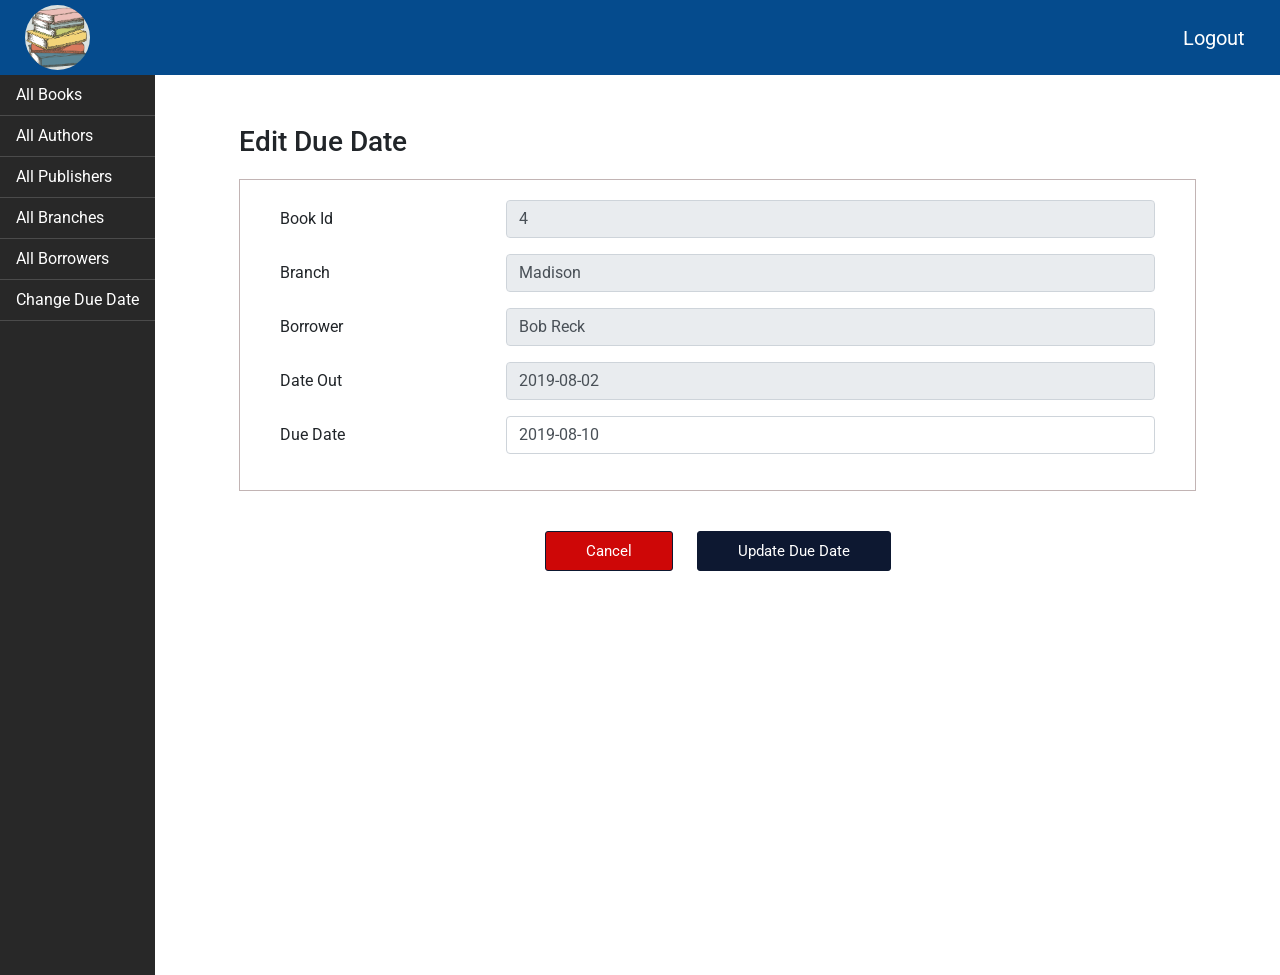
<file: html/admin/adminDueDateEdit.html>
<!DOCTYPE html>
<html lang="en">
<head>
  <meta charset="UTF-8">
  <meta name="viewport" content="width=device-width, initial-scale=1.0">
  <meta http-equiv="X-UA-Compatible" content="ie=edge">
  <title>Document</title>

  <link rel="stylesheet" href="https://stackpath.bootstrapcdn.com/bootstrap/4.3.1/css/bootstrap.min.css" integrity="sha384-ggOyR0iXCbMQv3Xipma34MD+dH/1fQ784/j6cY/iJTQUOhcWr7x9JvoRxT2MZw1T" crossorigin="anonymous">
  <link rel="stylesheet" href="../../css/index.css">
  <link rel="stylesheet" href="../../css/style.css">
  <link rel="stylesheet" href="https://fonts.googleapis.com/icon?family=Material+Icons">
</head>

<body>
  <div class="navBar">
    <div class="logo">
      <a href="../homepage.html">
        <img src="../../assets/books.jpg" alt="book">
      </a>
    </div>
    <div class="navButtons">
      <a href="../homepage.html">
        <button>Logout</button>
      </a>
    </div>
  </div>

  <div class="adminDash">
    <div class="adminDash_left">
      <nav class="nav flex-column">
        <a class="nav-link" href="./adminBooks.html">All Books</a>
        <a class="nav-link" href="./adminAuthors.html">All Authors</a>
        <a class="nav-link" href="./adminPublishers.html">All Publishers</a>
        <a class="nav-link" href="./adminBranches.html">All Branches</a>
        <a class="nav-link" href="./adminBorrowers.html">All Borrowers</a>
        <a class="nav-link" href="./adminDueDate.html">Change Due Date</a>
      </nav>
    </div>

    <div class="adminDash_right">
      <div class="adminTable">
        <h3>Edit Due Date</h3>
        <div class="adminAddSpace"></div>
        <form>
          <div class="form-group row">
            <label for="title" class="col-sm-3 col-form-label">Book Id</label>
            <div class="col-sm-9">
              <input type="text" disabled class="form-control" value="4" placeholder="Title...">
            </div>
          </div>
          <div class="form-group row">
            <label for="Author" class="col-sm-3 col-form-label">Branch</label>
            <div class="col-sm-9">
              <input type="text" disabled class="form-control" value="Madison">
            </div>
          </div>
          <div class="form-group row">
            <label for="Author" class="col-sm-3 col-form-label">Borrower</label>
            <div class="col-sm-9">
              <input type="text" disabled class="form-control" value="Bob Reck">
            </div>
          </div>
          <div class="form-group row">
            <label for="Author" class="col-sm-3 col-form-label">Date Out</label>
            <div class="col-sm-9">
              <input type="text" disabled class="form-control" value="2019-08-02">
            </div>
          </div>
          <div class="form-group row">
            <label for="Author" class="col-sm-3 col-form-label">Due Date</label>
            <div class="col-sm-9">
              <input type="text" class="form-control" value="2019-08-10" placeholder="Due Date in YYYY-MM-DD...">
            </div>
          </div>
        </form>
       
        <div class="submit_bttns">
          <a href="./adminDueDate.html">
            <button class="cancel">Cancel</button>
          </a>
          <a href="">
            <button class="update">Update Due Date</button>
          </a>
        </div>
      </div>
    </div>
  </div>
  
  <script src="https://code.jquery.com/jquery-3.3.1.slim.min.js" integrity="sha384-q8i/X+965DzO0rT7abK41JStQIAqVgRVzpbzo5smXKp4YfRvH+8abtTE1Pi6jizo" crossorigin="anonymous"></script>
  <script src="https://cdnjs.cloudflare.com/ajax/libs/popper.js/1.14.7/umd/popper.min.js" integrity="sha384-UO2eT0CpHqdSJQ6hJty5KVphtPhzWj9WO1clHTMGa3JDZwrnQq4sF86dIHNDz0W1" crossorigin="anonymous"></script>
  <script src="https://stackpath.bootstrapcdn.com/bootstrap/4.3.1/js/bootstrap.min.js" integrity="sha384-JjSmVgyd0p3pXB1rRibZUAYoIIy6OrQ6VrjIEaFf/nJGzIxFDsf4x0xIM+B07jRM" crossorigin="anonymous"></script>
</body>

</html>
</file>
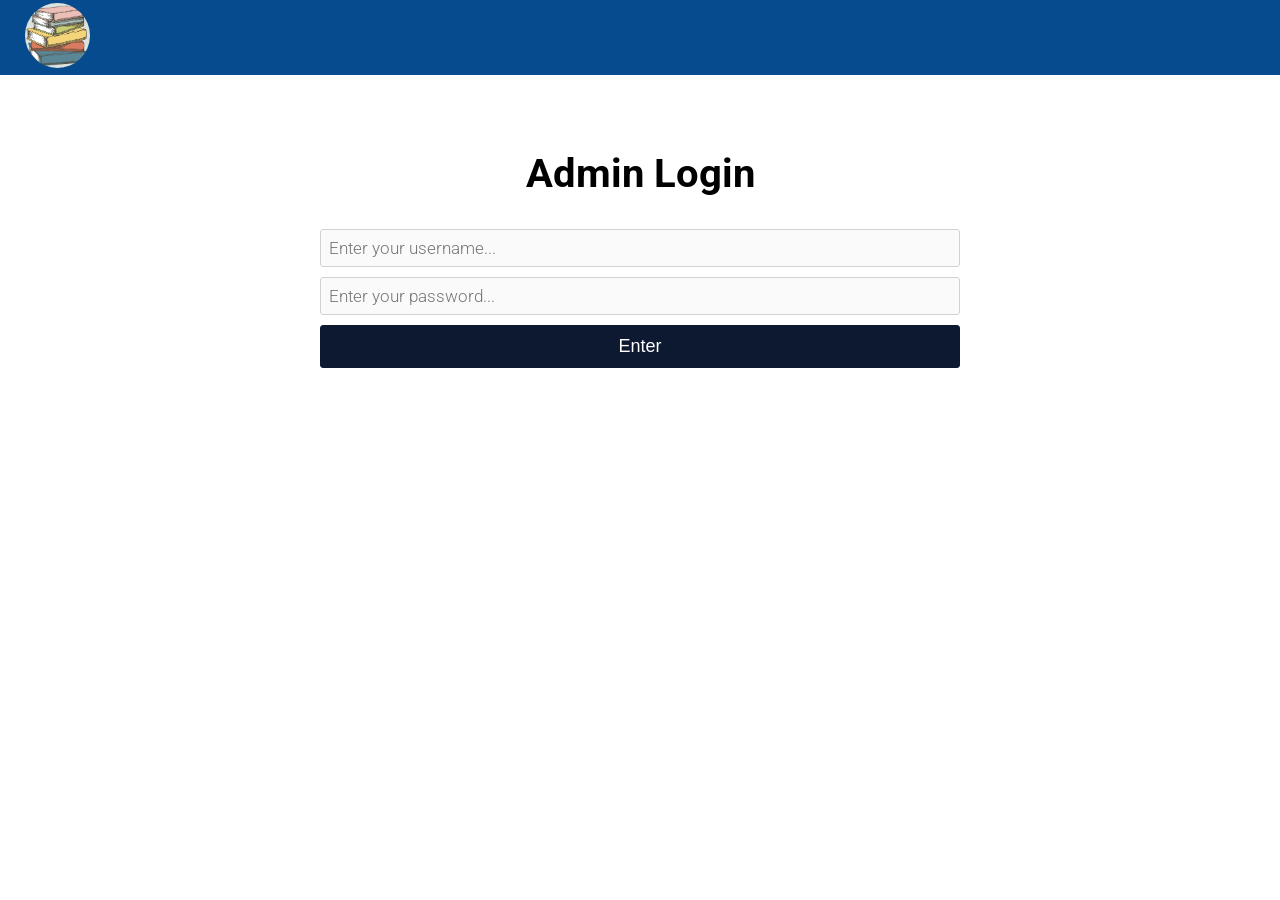
<file: html/admin/adminLogin.html>
<!DOCTYPE html>
<html lang="en">
<head>
  <meta charset="UTF-8">
  <meta name="viewport" content="width=device-width, initial-scale=1.0">
  <meta http-equiv="X-UA-Compatible" content="ie=edge">
  <title>Document</title>

  <link rel="stylesheet" href="../../css/index.css">
  <link rel="stylesheet" href="../../css/style.css">
</head>

<body>
  <div class="navBar">
    <div class="logo">
      <a href="../homepage.html">
        <img src="../../assets/books.jpg" alt="book">
      </a>
    </div>
  </div>

  <div class="login_main">
    <div class="login_form">
      <h1>Admin Login</h1>
      <form>
        <input type="text" id="adminUsername" placeholder="Enter your username...">
        <input type="text" id="adminPassword" placeholder="Enter your password...">
      </form>
      <button onclick="checkCredentials()">Enter</button>  
    </div>
  </div>

  <script src="../../js/validateAdmin.js"></script>
</body>

</html>
</file>
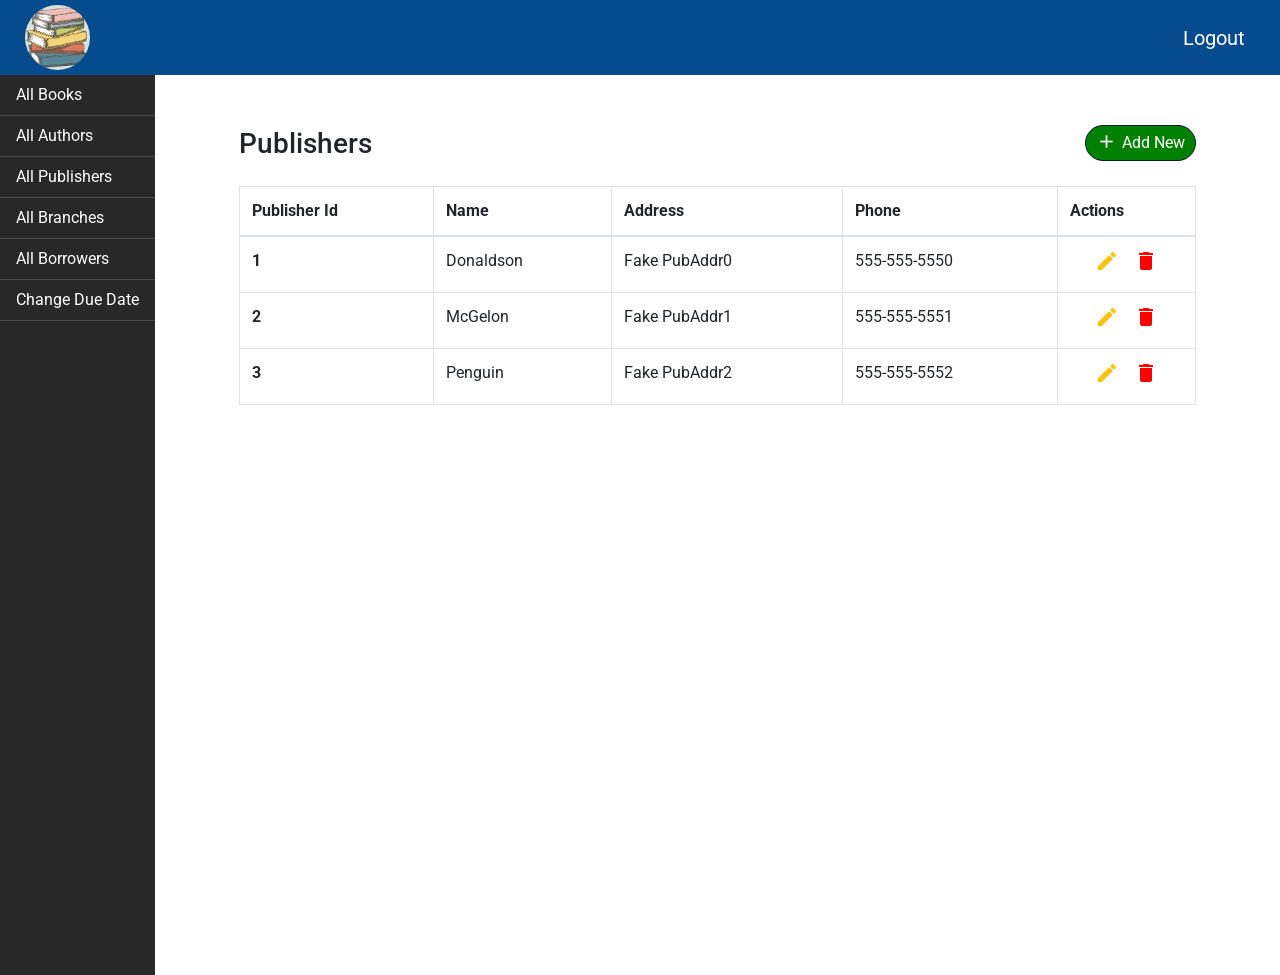
<file: html/admin/adminPublishers.html>
<!DOCTYPE html>
<html lang="en">
<head>
  <meta charset="UTF-8">
  <meta name="viewport" content="width=device-width, initial-scale=1.0">
  <meta http-equiv="X-UA-Compatible" content="ie=edge">
  <title>Document</title>

  <link rel="stylesheet" href="https://stackpath.bootstrapcdn.com/bootstrap/4.3.1/css/bootstrap.min.css" integrity="sha384-ggOyR0iXCbMQv3Xipma34MD+dH/1fQ784/j6cY/iJTQUOhcWr7x9JvoRxT2MZw1T" crossorigin="anonymous">
  <link rel="stylesheet" href="../../css/index.css">
  <link rel="stylesheet" href="../../css/style.css">
  <link rel="stylesheet" href="https://fonts.googleapis.com/icon?family=Material+Icons">
</head>

<body>
  <div class="navBar">
    <div class="logo">
      <a href="../homepage.html">
        <img src="../../assets/books.jpg" alt="book">
      </a>
    </div>
    <div class="navButtons">
      <a href="../homepage.html">
        <button>Logout</button>
      </a>
    </div>
  </div>

  <div class="adminDash">
    <div class="adminDash_left">
      <nav class="nav flex-column">
        <a class="nav-link" href="./adminBooks.html">All Books</a>
        <a class="nav-link" href="./adminAuthors.html">All Authors</a>
        <a class="nav-link" href="./adminPublishers.html">All Publishers</a>
        <a class="nav-link" href="./adminBranches.html">All Branches</a>
        <a class="nav-link" href="./adminBorrowers.html">All Borrowers</a>
        <a class="nav-link" href="./adminDueDate.html">Change Due Date</a>
      </nav>
    </div>

    <div class="adminDash_right">
      <div class="adminTable table-responsive">    
        <div class="table-title">
          <h3>Publishers</h3>
          <a href="#">
            <button class="addButton">
              <i class="material-icons">add</i>
              Add New
            </button>
          </a>
        </div>
        
        <table class="table table-hover table-bordered">
          <thead>
            <tr>
              <th scope="col">Publisher Id</th>
              <th scope="col">Name</th>
              <th scope="col">Address</th>
              <th scope="col">Phone</th>
              <th scope="col">Actions</th>
            </tr>
          </thead>
          <tbody>
            <tr>
              <th scope="row">1</th>
              <td>Donaldson</td>
              <td>Fake PubAddr0</td>
              <td>555-555-5550</td>
              <td class="table_buttons">
                <a class="edit" href="#" title="Edit Publisher" data-toggle="tooltip">
                  <i class="material-icons">edit</i>
                </a>
                <a class="delete" href="#" title="Delete Publisher" data-toggle="tooltip">
                  <i class="material-icons">delete</i>
                </a>
              </td>
            </tr>
            <tr>
              <th scope="row">2</th>
              <td>McGelon</td>
              <td>Fake PubAddr1</td>
              <td>555-555-5551</td>
              <td class="table_buttons">
                <a class="edit" href="#" title="Edit Publisher" data-toggle="tooltip">
                  <i class="material-icons">edit</i>
                </a>
                <a class="delete" href="#" title="Delete Publisher" data-toggle="tooltip">
                  <i class="material-icons">delete</i>
                </a>
              </td>
            </tr>
            <tr>
              <th scope="row">3</th>
              <td>Penguin</td>
              <td>Fake PubAddr2</td>
              <td>555-555-5552</td>
              <td class="table_buttons">
                <a class="edit" href="#" title="Edit Publisher" data-toggle="tooltip">
                  <i class="material-icons">edit</i>
                </a>
                <a class="delete" href="#" title="Delete Publisher" data-toggle="tooltip">
                  <i class="material-icons">delete</i>
                </a>
              </td>
            </tr>
          </tbody>
        </table>
      </div>
    </div>
  </div>
  
  <script src="https://code.jquery.com/jquery-3.3.1.slim.min.js" integrity="sha384-q8i/X+965DzO0rT7abK41JStQIAqVgRVzpbzo5smXKp4YfRvH+8abtTE1Pi6jizo" crossorigin="anonymous"></script>
  <script src="https://cdnjs.cloudflare.com/ajax/libs/popper.js/1.14.7/umd/popper.min.js" integrity="sha384-UO2eT0CpHqdSJQ6hJty5KVphtPhzWj9WO1clHTMGa3JDZwrnQq4sF86dIHNDz0W1" crossorigin="anonymous"></script>
  <script src="https://stackpath.bootstrapcdn.com/bootstrap/4.3.1/js/bootstrap.min.js" integrity="sha384-JjSmVgyd0p3pXB1rRibZUAYoIIy6OrQ6VrjIEaFf/nJGzIxFDsf4x0xIM+B07jRM" crossorigin="anonymous"></script>
</body>

</html>
</file>
<file: css/index.css>
@import url("https://fonts.googleapis.com/css?family=Roboto:400,700");

html, body {
  height: 80vh;
  margin: 0;
  padding: 0;
  font-family: "Roboto", sans-serif;
}

button {
  background: #0d1831;
  border: 1px solid #0d1831;
  border-radius: 3px;
  color: #ffffff;
  padding: 5px 10px;
  font-size: 15px;
  cursor: pointer;
}
button:hover {
  background: #1c3266;
}

button:hover {
  background: #1c3266;
}
button:hover {
  background: #1c3266;
}
button:hover {
  background: #1c3266;
}
input, select {
  background: #fafafa;
  border: 1px solid #d1d1d1;
  border-radius: 3px;
  padding: 8px;
  font-size: 17px;
  font-family: Roboto;
  font-weight: 300;
  width: 100%;
  box-sizing: border-box;
}

/*always show the tick marks on right side*/
input[type=number]::-webkit-inner-spin-button {
  opacity: 1
}

a, a:hover {
  text-decoration: none;
}
</file>
<file: css/style.css>
/*****************HOMEPAGE********************/

.navBar {
  top: 0;
  height: 75px;  /*need to add extra 75px to top div in all pages*/
  width: 100%;
  background-color: #054b8d;
  position: fixed;
  display: flex;
  align-items: center; /*vertical align*/
}

.logo {
  padding-left: 25px;
  flex-grow: 1;
}
.logo {
  padding-left: 25px;
  flex-grow: 1;
}
.logo {
  padding-left: 25px;
  flex-grow: 1;
}
.logo {
  padding-left: 25px;
  flex-grow: 1;
}
.logo {
  padding-left: 25px;
  flex-grow: 1;
}
.logo img {
  height: 65px;
  width: 65px;
  border-radius: 50%;
}

.navButtons {
  padding-right: 25px;
}
.navButtons button {
  color: white;
  padding: 10px 10px;
  background: none;
  border: none;
  font-size: 20px;
}
.navButtons button:hover {
  background: #1c3266;
}

.backgroundImg {
  position: absolute;
  z-index: -10;  /*put image behind everything*/
  height: 100%;
  width: 100%;
}

.welcomeDiv {
  padding-top: 150px;
  text-align: center;
}
.welcomeMsg {
  font-size: 40px;
  text-decoration: underline;
}
.userType {
  margin-top: 80px;
  font-size: 30px;
}

.selection {
  display: flex;
  flex-wrap: wrap;
  justify-content: space-evenly;
  margin: 10px 50px 50px 50px;
  padding: 20px;
}

.admin {
  padding: 10px 0px;
}
.admin button {
  background: purple;
  padding: 15px 20px;
  font-size: 25px;
}
.admin button:hover {
  background: #5f015f;
}

.librarian {
  padding: 10px 0px;
}
.librarian button {
  background: orange;
  padding: 15px 20px;
  font-size: 25px;
}
.librarian button:hover {
  background: #cf8702;
}

.borrower {
  padding: 10px 0px;
}
.borrower button {
  background: salmon;
  padding: 15px 20px;
  font-size: 25px;
}
.borrower button:hover {
  background: #d65142;
}

/**********************LOGIN*************************/

.login_main {
  width: 50%;
  margin: 150px auto 0px auto;
}

.login_form {
  text-align: center;
}
.login_form h1 {
  font-size: 40px;
}
.login_form input {
  margin: 5px 0px;
}
.login_form button {
  margin: 5px 0px;
  width: 100%;
  padding: 10px;
  font-size: 18px; 
}

/*****************LIBRARIAN BRANCHES LIST********************/

.table_container {
  width: 85%;
  margin: 125px auto 0px auto;
}

.table_container h2 {
  margin-bottom: 20px;
}

.table_container td a.edit {
  cursor: pointer;
  color: #FFC107;
}

.table_container td a.delete {
  cursor: pointer;
  color: #19b9be;
}

.table_buttons {
  text-align: center;
}
.table_buttons a:first-child {
  padding-right: 10%;
}

/********************EDIT BOOK COPIES********************/

.editNumCopies input {
  max-width: 100px;
}

.submit_bttns {
  margin: 40px 0px;
  width: 100%;
  text-align: center;
}
.cancel {
  padding: 8px 40px;
  margin-right: 20px;
  background: #ce0707;
}
.cancel:hover {
  background: #fc0606;
}
.update {
  padding: 8px 40px;
}

/*****************EDIT LIBRARY BRANCH********************/

.editBranchForm {
  width: 85%;
  margin: 125px auto 0px auto;
}

.editBranchForm form {
  border: 1px solid #c2b4b4;
  padding: 20px 40px;
}

.editBranchForm h2 {
  margin-bottom: 20px;
}

/*****************BORROWER OPTIONS********************/

.borrowerOptions {
  width: 50%;
  margin: 125px auto;
  text-align: center;
  display: flex;
  flex-direction: column;
}

.borrowerCheckout, .borrowerReturn {
  margin: 40px 0px;
}

.borrowerCheckout button, .borrowerReturn button {
  padding: 20px 10px;
  font-size: 25px;
  background: salmon;
}
.borrowerCheckout button:hover, .borrowerReturn button:hover {
  background: #d65142;
}

.return, .checkout {
  padding: 8px 40px;
}

.borrower_checkbox {
  text-align: center;
}

.borrower_checkbox input {
  height: 18px;
  width: 18px;
}

/*****************SELECT BRANCH, CHECKOUT BOOK********************/

.selectBranch_main {
  width: 50%;
  margin: 150px auto 0px auto;
}

/***********************ADMIN DASH*************************/

.adminDash {
  margin-top: 75px;
  display: flex;
  min-height: 100vh;
}

.adminDash_left {
  background: #282828;
  width: 155px;

  /*sticky sidebar*/
  position: fixed;
  top: 75px;
  height: 100%;
}

.nav-link {
  border-bottom: 1px solid #4b4b4b;
  color: white;
}
.nav-link:hover {
  background: black;
  color: white;
}

.adminDashGreeting_right {
  flex-grow: 1;
  margin: 50px 0px 0px 155px;
  text-align: center;
  font-size: 30px;
  font-weight: bold;
}

/*for the more generic tables*/
.adminDash_right {
  flex-grow: 1;
  margin: 50px 0px 0px 155px;
}

/*****************ADMIN ALL BOOKS********************/

.adminTable {
  width: 85%;
  margin: 0 auto;
}

.adminTable h3 {
  margin: 0;
}

.adminTable td a.edit {
  cursor: pointer;
  color: #FFC107;
}

.adminTable td a.delete {
  cursor: pointer;
  color: red;
}

.table-title {
  display: flex;
  justify-content: space-between;
  align-items: flex-end;
  margin-bottom: 25px;
}

.addButton {
  display: flex;
  background: green;
  color: white;
  border-radius: 50px;
  font-size: 16px;
}
.addButton:hover {
  background: #01ac01;
}
.addButton i {
  font-size: 21px;
  padding-right: 5px;
}

/*****************ADMIN ADD BOOKS********************/

.adminTable form {
  border: 1px solid #c2b4b4;
  padding: 20px 40px;
}

.adminAddSpace {
  margin-bottom: 20px;
}
</file>
